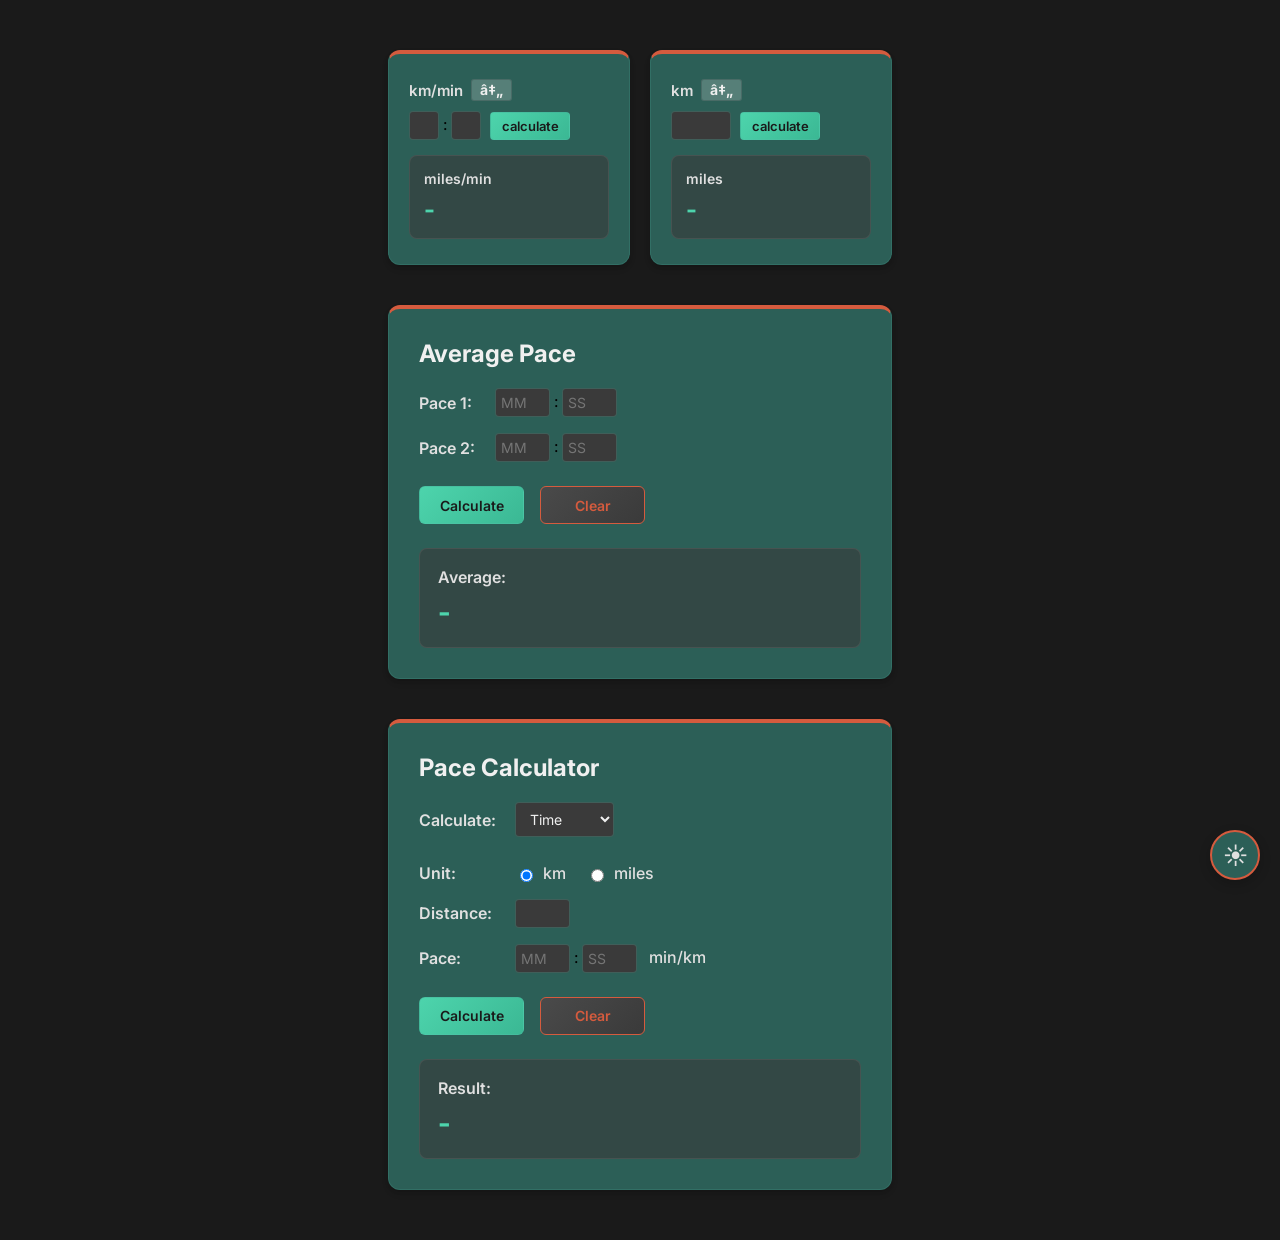
<file: index.html>
<html>
    <head>
        <meta name="viewport" content="width=device-width,
            initial-scale=1.0, maximum-scale=1, user-scalable=no">
        <link rel="stylesheet" href="styles.css">
    </head>

    <body>
        <div class="main-container">
            <!-- Pace Converter -->
            <div class="conversion-container" data-from-unit="km">
                <div class="converted-label">
                    <span class="from-unit-label">km/min</span>
                    <button class="swap-btn" title="Swap units">⇄</button>
                </div>
                <div>
                    <input type="number" min="0" max="59" class="mins" /> :
                    <input type="number" min="0" max="59" class="secs" />
                    <button class="calculate pace">calculate</button>
                </div>
                <div class="conversion-result">
                    <div class="converted-label to-unit-label">miles/min</div>
                    <div class="converted-value">-</div>
                </div>
            </div>

            <!-- Distance Converter -->
            <div class="conversion-container" data-from-unit="km">
                <div class="converted-label">
                    <span class="from-unit-label">km</span>
                    <button class="swap-btn" title="Swap units">⇄</button>
                </div>
                <div>
                    <input type="number" min="0" class="dist large" />
                    <button class="calculate dist">calculate</button>
                </div>
                <div class="conversion-result">
                    <div class="converted-label to-unit-label">miles</div>
                    <div class="converted-value">-</div>
                </div>
            </div>

            <!-- Pace Averager Section -->
            <div class="averager-section">
                <div class="averager-container">
                    <div class="averager-title">Average Pace</div>
                    <div class="averager-inputs">
                        <div class="pace-input-row">
                            <label>Pace 1:</label>
                            <input type="number" min="0" max="99" class="avg-mins-1" placeholder="MM" /> :
                            <input type="number" min="0" max="59" class="avg-secs-1" placeholder="SS" />
                        </div>
                        <div class="pace-input-row">
                            <label>Pace 2:</label>
                            <input type="number" min="0" max="99" class="avg-mins-2" placeholder="MM" /> :
                            <input type="number" min="0" max="59" class="avg-secs-2" placeholder="SS" />
                        </div>
                    </div>
                    <button class="calculate-btn avg-calculate-btn">Calculate</button>
                    <button class="clear-btn avg-clear-btn">Clear</button>
                    <div class="calculator-result">
                        <div class="result-label">Average:</div>
                        <div class="result-value avg-result-value">-</div>
                    </div>
                </div>
            </div>

            <!-- Pace Calculator Section -->
            <div class="calculator-section">
                <div class="calculator-container">
                    <div class="calculator-title">Pace Calculator</div>

                    <!-- Dropdown to select calculation mode -->
                    <div class="calculator-mode">
                        <label>Calculate:</label>
                        <select id="calc-mode">
                            <option value="time">Time</option>
                            <option value="distance">Distance</option>
                            <option value="pace">Pace</option>
                        </select>
                    </div>

                    <!-- Input fields (dynamically shown/hidden) -->
                    <div class="calculator-inputs">
                        <!-- Unit selector (always visible) -->
                        <div class="input-group unit-selector-group">
                            <label>Unit:</label>
                            <div class="unit-selector">
                                <label><input type="radio" name="distance-unit" value="metric" checked> km</label>
                                <label><input type="radio" name="distance-unit" value="imperial"> miles</label>
                            </div>
                        </div>

                        <!-- Time input group -->
                        <div class="input-group time-input-group hidden">
                            <label>Time:</label>
                            <input type="number" id="time-hours" min="0" max="99" placeholder="HH"> :
                            <input type="number" id="time-mins" min="0" max="59" placeholder="MM"> :
                            <input type="number" id="time-secs" min="0" max="59" placeholder="SS">
                        </div>

                        <!-- Distance input group -->
                        <div class="input-group distance-input-group hidden">
                            <label>Distance:</label>
                            <input type="number" id="distance-input" min="0" step="0.01" class="large">
                        </div>

                        <!-- Pace input group -->
                        <div class="input-group pace-input-group hidden">
                            <label>Pace:</label>
                            <input type="number" id="pace-mins" min="0" max="99" placeholder="MM"> :
                            <input type="number" id="pace-secs" min="0" max="59" placeholder="SS">
                            <span id="pace-unit-label">min/km</span>
                        </div>
                    </div>

                    <!-- Calculate and Clear buttons -->
                    <button class="calculate-btn">Calculate</button>
                    <button class="clear-btn">Clear</button>

                    <!-- Result display -->
                    <div class="calculator-result">
                        <div class="result-label">Result:</div>
                        <div class="result-value">-</div>
                    </div>
                </div>
            </div>

        </div>

        <!-- Theme toggle button -->
        <button class="theme-toggle" id="theme-toggle" aria-label="Toggle theme">
            <span class="theme-icon">🌙</span>
        </button>
    </body>

    <script
        src="https://code.jquery.com/jquery-3.7.1.min.js"
        integrity="sha256-/JqT3SQfawRcv/BIHPThkBvs0OEvtFFmqPF/lYI/Cxo="
        crossorigin="anonymous">
    </script>
    <script src="script.js"></script>
</html>
</file>
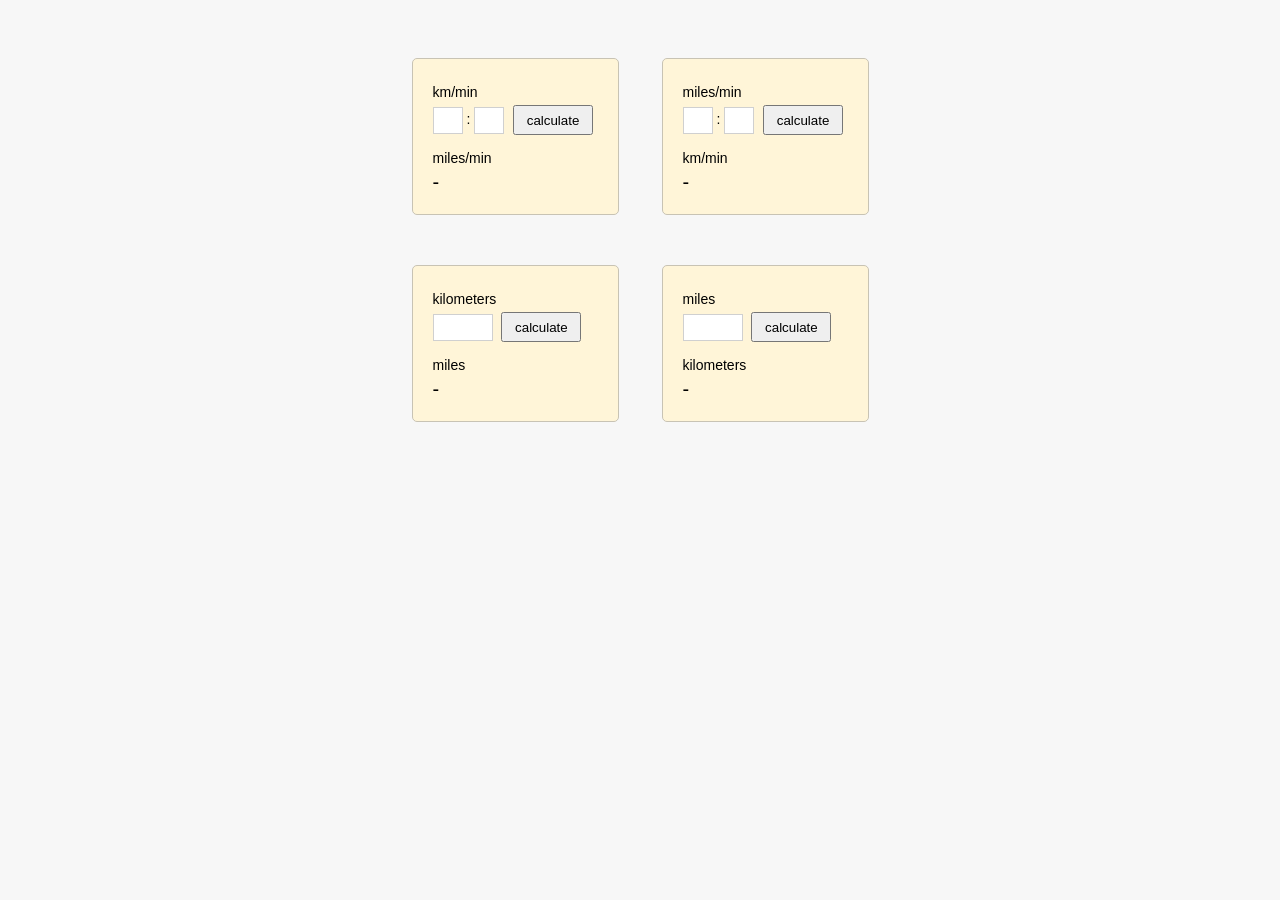
<file: converter.html>
<html>
    <head>
        <style>
            html {
                font-family: Arial, Helvetica, sans-serif;
                font-size: 14px;
                background-color: #f7f7f7;
            }

            .main-grid {
                display: grid;
                grid-template-columns: repeat(2, 1fr);
                grid-template-rows: repeat(2, 1fr);
                grid-column-gap: 0px;
                grid-row-gap: 0px;
                width: 500px;
                margin: auto;
            } 

            .conversion-container {
                margin: auto;
                margin-top: 50px;
                padding: 20px;
                width: 165px;
                background: #fff5d8;
                border: 1px solid #c8c3b4;
                border-radius: 5px;
            }

            input {
                padding: 5px;
                width: 30px;
            }

            input.large {
                width: 60px;
            }

            input, button {
                vertical-align: middle;
            }

            input::-webkit-outer-spin-button,
            input::-webkit-inner-spin-button {
                -webkit-appearance: none;
                margin: 0;
            }

            input[type=number] {
                -moz-appearance: textfield;
                border: 1px solid #d0d0d0;
            }

            .calculate {
                height: 30px;
                width: 80px;
                margin-left: 5px;
            }

            .converted-value {
                font-size: 20px;
            }

            .converted-label {
                margin-top: 5px;
                margin-bottom: 5px;
            }

            .converted-label.miles,
            .converted-label.km {
                margin-top: 15px;
            }

        </style>
    </head>

    <body>
        <div class="main-grid">
            <div class="conversion-container">
                <div class="converted-label">km/min</div>
                <div>
                    <input type="number" id="mins-km" min="0" max="59" class="mins" /> : 
                    <input type="number" id="secs-km" min="0" max="59" class="secs" />
                    <button class="calculate mi">calculate</button>
                </div>
                <div class="converted-label miles">miles/min</div>
                <div class="converted-value mi">-</div>
            </div>

            <div class="conversion-container">
                <div class="converted-label">miles/min</div>
                <div>
                    <input type="number" id="mins-mi" min="0" max="59" class="mins" /> : 
                    <input type="number" id="secs-mi" min="0" max="59" class="secs" />
                    <button class="calculate km">calculate</button>
                </div>
                <div class="converted-label km">km/min</div>
                <div class="converted-value km">-</div>
            </div>

            <div class="conversion-container">
                <div class="converted-label">kilometers</div>
                <div>
                    <input type="number" id="dist-km" min="0" max="59" class="large" />
                    <button class="calculate km2mi">calculate</button>
                </div>
                <div>
                    <div class="converted-label km">miles</div>
                    <div class="converted-value km2mi">-</div>
                </div>
            </div>

            <div class="conversion-container">
                <div class="converted-label">miles</div>
                <div>
                    <input type="number" id="dist-mi" min="0" max="59" class="large" />
                    <button class="calculate mi2km">calculate</button>
                </div>
                <div>
                    <div class="converted-label km">kilometers</div>
                    <div class="converted-value mi2km">-</div>
                </div>
            </div>

        </div>
    </body>

    <script
        src="https://code.jquery.com/jquery-3.7.1.min.js"
        integrity="sha256-/JqT3SQfawRcv/BIHPThkBvs0OEvtFFmqPF/lYI/Cxo="
        crossorigin="anonymous">        
    </script>

    <script>
        const ONE_MILE_TO_KM = 1.60934;

        $(document).ready(function() {
            $("input").val("");
        });

        $("input").focus((inpt) => {
            $(inpt.target).val("");
        });

        $(".calculate.mi2km").click((e) => {
            calculateDistance($("#dist-mi"), $(".converted-value.mi2km"));
        });

        $(".calculate.km2mi").click((e) => {
            calculateDistance($("#dist-km"), $(".converted-value.km2mi"), false);
        });

        $(".calculate.mi").click((e) => {
            calculatePace($("#mins-km"), $("#secs-km"), $(".converted-value.mi"));
        });

        $(".calculate.km").click((e) => {
            calculatePace($("#mins-mi"), $("#secs-mi"), $(".converted-value.km"), false);
        });

        function calculateDistance(distInpt, targetBox, toMiles = true) {
            if (distInpt.val() === "") {
                distInpt.val(0);
            }

            var distance = safeFloat(distInpt.val().replace(",", "."));
            var converted = 0.0;
           
            if (toMiles) {
                converted = distance * ONE_MILE_TO_KM;
            } else {
                converted = distance / ONE_MILE_TO_KM;
            }
            targetBox.text(`${converted.toFixed(2)}`);    
        }

        function calculatePace(minsInpt, secsInpt, targetBox, toMiles = true) {
            setPaddedValue(minsInpt);
            setPaddedValue(secsInpt);

            var mins = safeInt(minsInpt.val());
            var secs = safeInt(secsInpt.val());

            var totalSecs = (secs + (mins * 60));
            var totalSecsConverted = toMiles ? (totalSecs * ONE_MILE_TO_KM) : (totalSecs / ONE_MILE_TO_KM);
            var minsConverted = Math.trunc(totalSecsConverted / 60);
            var secsConverted = Math.round(totalSecsConverted % 60);

            targetBox.text(`${padValue(minsConverted)}:${padValue(secsConverted)}`);    
        }

        function safeFloat(val) {
            var valf = parseFloat(val);
            return isNaN(valf) ? 0.0 : valf;    
        }

        function safeInt(val) {
            var vali = parseInt(val);
            return isNaN(vali) ? 0 : vali;    
        }

        function setPaddedValue(inpt) {
            inpt.val(padValue(inpt.val()));
        }

        function padValue(val) {
            return String(val).padStart(2, '0');
        }
    </script>
</html>
</file>
<file: styles.css>
/* Import modern font */
@import url('https://fonts.googleapis.com/css2?family=Inter:wght@400;500;600;700&display=swap');

/* CSS Variables for theming */
:root {
    /* Light theme (default) */
    --bg-color: #e8e8e8;
    --card-bg: #7cc4bb;
    --card-border: rgba(0, 150, 140, 0.3);
    --card-border-top: #d55b3e;
    --input-bg: rgba(252, 244, 217, 0.9);
    --input-bg-focus: #fcf4d9;
    --input-border: rgba(0, 120, 110, 0.4);
    --button-bg: linear-gradient(135deg, #e8ddc0 0%, #d9cdaa 100%);
    --button-bg-hover: linear-gradient(135deg, #f0e5d0 0%, #e0d5ba 100%);
    --text-primary: #2c3e50;
    --text-secondary: #394a51;
    --result-bg: rgba(252, 244, 217, 0.6);
    --result-border: rgba(200, 180, 130, 0.4);
    --result-value-color: #007870;
    --calc-btn-bg: linear-gradient(135deg, #00968c 0%, #007870 100%);
    --calc-btn-bg-hover: linear-gradient(135deg, #008580 0%, #006660 100%);
    --calc-btn-text: #ffffff;
}

/* Dark theme */
[data-theme="dark"] {
    --bg-color: #1a1a1a;
    --card-bg: #2c5f57;
    --card-border: rgba(76, 175, 160, 0.2);
    --card-border-top: #d55b3e;
    --input-bg: #3a3a3a;
    --input-bg-focus: #454545;
    --input-border: rgba(76, 175, 160, 0.3);
    --button-bg: linear-gradient(135deg, #4a4a4a 0%, #3a3a3a 100%);
    --button-bg-hover: linear-gradient(135deg, #555555 0%, #454545 100%);
    --text-primary: #f0f0f0;
    --text-secondary: #e0e0e0;
    --result-bg: rgba(58, 58, 58, 0.6);
    --result-border: rgba(100, 100, 100, 0.4);
    --result-value-color: #4dd4ac;
    --calc-btn-bg: linear-gradient(135deg, #4dd4ac 0%, #3bb894 100%);
    --calc-btn-bg-hover: linear-gradient(135deg, #5de0ba 0%, #4ac4a0 100%);
    --calc-btn-text: #1a1a1a;
}

/* Reset and base styles */
html {
    font-family: 'Inter', -apple-system, BlinkMacSystemFont, 'Segoe UI', Arial, sans-serif;
    font-size: 16px;
    background-color: var(--bg-color);
    min-height: 100vh;
    transition: background-color 0.3s ease;
}

body {
    margin: 0;
    padding: 0;
}

/* Main container */
.main-container {
    padding: 50px;
    display: flex;
    flex-direction: row;
    flex-wrap: wrap;
    gap: 20px;
    justify-content: center;
    align-items: flex-start;
}

/* Conversion cards */
.conversion-container {
    padding: 20px;
    width: 200px;
    background: var(--card-bg);
    border: 1px solid var(--card-border);
    border-top: 4px solid var(--card-border-top);
    border-radius: 12px;
    box-shadow: 0 4px 6px rgba(0, 0, 0, 0.12), 0 2px 4px rgba(0, 0, 0, 0.08);
    transition: transform 0.2s ease, box-shadow 0.2s ease, background 0.3s ease;
}

.conversion-container:hover {
    box-shadow: 0 8px 12px rgba(0, 0, 0, 0.15), 0 4px 6px rgba(0, 0, 0, 0.1);
}

/* Input fields */
input {
    padding: 5px;
    width: 30px;
    border: 1px solid var(--input-border);
    border-radius: 4px;
    font-size: 14px;
    font-family: 'Inter', sans-serif;
    outline: none;
    transition: border-color 0.2s ease, box-shadow 0.2s ease, background 0.3s ease;
    background: var(--input-bg);
    color: var(--text-primary);
}

input:focus {
    border-color: #d55b3e;
    background: var(--input-bg-focus);
    box-shadow: 0 0 0 2px rgba(213, 91, 62, 0.15);
}

button:focus {
    border-color: #d55b3e;
    box-shadow: 0 0 0 2px rgba(213, 91, 62, 0.15);
}

input.large {
    width: 60px;
}

input, button {
    vertical-align: middle;
}

/* Remove spinner arrows from number inputs */
input::-webkit-outer-spin-button,
input::-webkit-inner-spin-button {
    -webkit-appearance: none;
    margin: 0;
}

input[type=number] {
    -moz-appearance: textfield;
}

/* Buttons */
button {
    background: var(--button-bg);
    border: 1px solid var(--input-border);
    border-radius: 4px;
    outline: none;
    font-size: 13px;
    font-weight: 500;
    font-family: 'Inter', sans-serif;
    color: var(--text-secondary);
    cursor: pointer;
    transition: all 0.2s ease;
}

button:focus {
    border-width: 1px;
}

button:hover {
    border-color: #d55b3e;
    background: var(--button-bg-hover);
    transform: translateY(-1px);
    box-shadow: 0 2px 4px rgba(0, 0, 0, 0.15);
}

button:active {
    transform: translateY(0);
}

.calculate {
    height: 28px;
    width: 80px;
    margin-left: 5px;
    font-size: 13px;
    background: var(--calc-btn-bg);
    color: var(--calc-btn-text);
    font-weight: 600;
}

.calculate:hover {
    background: var(--calc-btn-bg-hover);
    box-shadow: 0 2px 4px rgba(0, 120, 110, 0.3);
}

/* Labels and values */
.converted-value {
    font-size: 22px;
    font-weight: 600;
    color: var(--text-primary);
}

.converted-label {
    margin-top: 5px;
    margin-bottom: 10px;
    font-weight: 500;
    color: var(--text-secondary);
    font-size: 14px;
    display: flex;
    align-items: center;
    gap: 8px;
}

.from-unit-label {
    font-weight: 600;
    font-size: 15px;
}

.swap-btn {
    padding: 2px 8px;
    height: 22px;
    font-size: 14px;
    font-weight: 700;
    background: rgba(255, 255, 255, 0.2);
    color: var(--text-primary);
    border: 1px solid rgba(0, 0, 0, 0.15);
    border-radius: 3px;
    cursor: pointer;
    transition: all 0.2s ease;
    line-height: 1;
}

.swap-btn:hover {
    background: rgba(255, 255, 255, 0.35);
    border-color: var(--card-border-top);
    transform: rotate(180deg);
}

.swap-btn:active {
    transform: rotate(180deg) scale(0.9);
}

.converted-label.miles,
.converted-label.km {
    margin-top: 15px;
}

/* Conversion result box */
.conversion-result {
    padding: 14px;
    background: var(--result-bg);
    border-radius: 8px;
    margin-top: 15px;
    margin-bottom: 5px;
    border: 1px solid var(--result-border);
    transition: background 0.3s ease;
}

.conversion-result .converted-label {
    font-weight: 600;
    margin-top: 0;
    margin-bottom: 8px;
    color: var(--text-secondary);
}

.conversion-result .converted-value {
    font-size: 24px;
    color: var(--result-value-color);
    font-weight: 700;
}

/* Pace Averager Section */
.averager-section {
    width: 100%;
    margin-top: 20px;
    display: flex;
    justify-content: center;
}

.averager-container {
    padding: 30px;
    background: var(--card-bg);
    border: 1px solid var(--card-border);
    border-top: 4px solid var(--card-border-top);
    border-radius: 12px;
    max-width: 442px;
    width: 100%;
    box-shadow: 0 4px 6px rgba(0, 0, 0, 0.12), 0 2px 4px rgba(0, 0, 0, 0.08);
    transition: background 0.3s ease;
}

.averager-title {
    font-size: 24px;
    font-weight: 700;
    margin-bottom: 20px;
    color: var(--text-primary);
}

.averager-inputs {
    margin-bottom: 24px;
}

.averager-inputs .pace-input-row {
    margin-bottom: 16px;
}

.averager-inputs label {
    display: inline-block;
    margin-right: 12px;
    font-weight: 600;
    min-width: 60px;
    vertical-align: middle;
    color: var(--text-secondary);
}

.averager-inputs input[type="number"] {
    width: 55px;
    vertical-align: middle;
}

/* Pace Calculator Section */
.calculator-section {
    width: 100%;
    margin-top: 20px;
    display: flex;
    justify-content: center;
}

.calculator-container {
    padding: 30px;
    background: var(--card-bg);
    border: 1px solid var(--card-border);
    border-top: 4px solid var(--card-border-top);
    border-radius: 12px;
    max-width: 442px;
    width: 100%;
    box-shadow: 0 4px 6px rgba(0, 0, 0, 0.12), 0 2px 4px rgba(0, 0, 0, 0.08);
    transition: background 0.3s ease;
}

.calculator-title {
    font-size: 24px;
    font-weight: 700;
    margin-bottom: 20px;
    color: var(--text-primary);
}

.calculator-mode {
    margin-bottom: 24px;
}

.calculator-mode label {
    display: inline-block;
    margin-right: 12px;
    font-weight: 600;
    min-width: 80px;
    vertical-align: middle;
    color: var(--text-secondary);
}

.calculator-mode select {
    padding: 7px 10px;
    border: 1px solid var(--input-border);
    border-radius: 4px;
    font-size: 14px;
    font-family: 'Inter', sans-serif;
    background: var(--input-bg);
    color: var(--text-primary);
    outline: none;
    vertical-align: middle;
    cursor: pointer;
    transition: border-color 0.2s ease, box-shadow 0.2s ease, background 0.3s ease;
}

.calculator-mode select:focus {
    border-color: #d55b3e;
    background: var(--input-bg-focus);
    box-shadow: 0 0 0 2px rgba(213, 91, 62, 0.15);
}

.calculator-inputs {
    margin-bottom: 24px;
}

.input-group {
    margin-bottom: 16px;
}

.input-group label {
    display: inline-block;
    margin-right: 12px;
    font-weight: 600;
    min-width: 80px;
    vertical-align: middle;
    color: var(--text-secondary);
}

.input-group input[type="number"] {
    width: 55px;
    vertical-align: middle;
}

.unit-selector {
    display: inline-block;
}

.unit-selector label {
    margin-right: 16px;
    font-weight: 500;
    min-width: auto;
    cursor: pointer;
    color: var(--text-secondary);
    transition: color 0.2s ease;
}

.unit-selector label:hover {
    color: var(--text-primary);
}

.unit-selector input[type="radio"] {
    width: auto;
    margin-right: 6px;
    cursor: pointer;
}

#pace-unit-label {
    margin-left: 8px;
    color: var(--text-secondary);
    font-weight: 500;
}

.hidden {
    display: none;
}

/* Calculator result box */
.calculator-result {
    padding: 18px;
    background: var(--result-bg);
    border-radius: 8px;
    margin-top: 24px;
    border: 1px solid var(--result-border);
    transition: background 0.3s ease;
}

.result-label {
    font-weight: 600;
    margin-bottom: 8px;
    color: var(--text-secondary);
}

.result-value {
    font-size: 28px;
    color: var(--result-value-color);
    font-weight: 700;
}

/* Calculator buttons */
.calculate-btn {
    height: 38px;
    width: 105px;
    background: var(--calc-btn-bg);
    border: 1px solid var(--input-border);
    border-radius: 6px;
    outline: none;
    font-size: 14px;
    font-weight: 600;
    color: var(--calc-btn-text);
    cursor: pointer;
    transition: all 0.2s ease;
}

.calculate-btn:hover {
    background: var(--calc-btn-bg-hover);
    transform: translateY(-1px);
    box-shadow: 0 3px 6px rgba(0, 120, 110, 0.3);
}

.calculate-btn:focus {
    border-color: #d55b3e;
    box-shadow: 0 0 0 2px rgba(213, 91, 62, 0.2);
}

.calculate-btn:active {
    transform: translateY(0);
}

.clear-btn {
    height: 38px;
    width: 105px;
    margin-left: 12px;
    background: var(--button-bg);
    border: 1px solid #d55b3e;
    border-radius: 6px;
    outline: none;
    font-size: 14px;
    font-weight: 600;
    color: #d55b3e;
    cursor: pointer;
    transition: all 0.2s ease;
}

.clear-btn:hover {
    background: linear-gradient(135deg, #d55b3e 0%, #c44d34 100%);
    color: #ffffff;
    transform: translateY(-1px);
    box-shadow: 0 3px 6px rgba(213, 91, 62, 0.3);
}

.clear-btn:focus {
    border-color: #d55b3e;
    box-shadow: 0 0 0 2px rgba(213, 91, 62, 0.2);
}

.clear-btn:active {
    transform: translateY(0);
}

/* Theme toggle button */
.theme-toggle {
    position: fixed;
    bottom: 20px;
    right: 20px;
    width: 50px;
    height: 50px;
    border-radius: 50%;
    background: var(--card-bg);
    border: 2px solid var(--card-border-top);
    cursor: pointer;
    display: flex;
    align-items: center;
    justify-content: center;
    font-size: 24px;
    transition: all 0.3s ease;
    box-shadow: 0 4px 12px rgba(0, 0, 0, 0.2);
    z-index: 1000;
}

.theme-toggle:hover {
    transform: scale(1.1) rotate(20deg);
    box-shadow: 0 6px 16px rgba(0, 0, 0, 0.3);
}

.theme-toggle:active {
    transform: scale(0.95);
}

/* Responsive design */
@media screen and (max-width: 650px) {
    .calculator-container,
    .averager-container {
        max-width: 90%;
        padding: 24px;
    }
}

@media screen and (max-width: 500px) {
    .main-container {
        padding: 30px 20px;
    }

    .conversion-container {
        width: 100%;
        max-width: none;
    }

    .theme-toggle {
        width: 45px;
        height: 45px;
        font-size: 20px;
        bottom: 15px;
        right: 15px;
    }
}

@media screen and (max-height: 700px) {
    .main-container {
        margin: 20px auto;
        gap: 12px;
    }

    .conversion-container {
        padding: 18px;
    }
}
</file>
